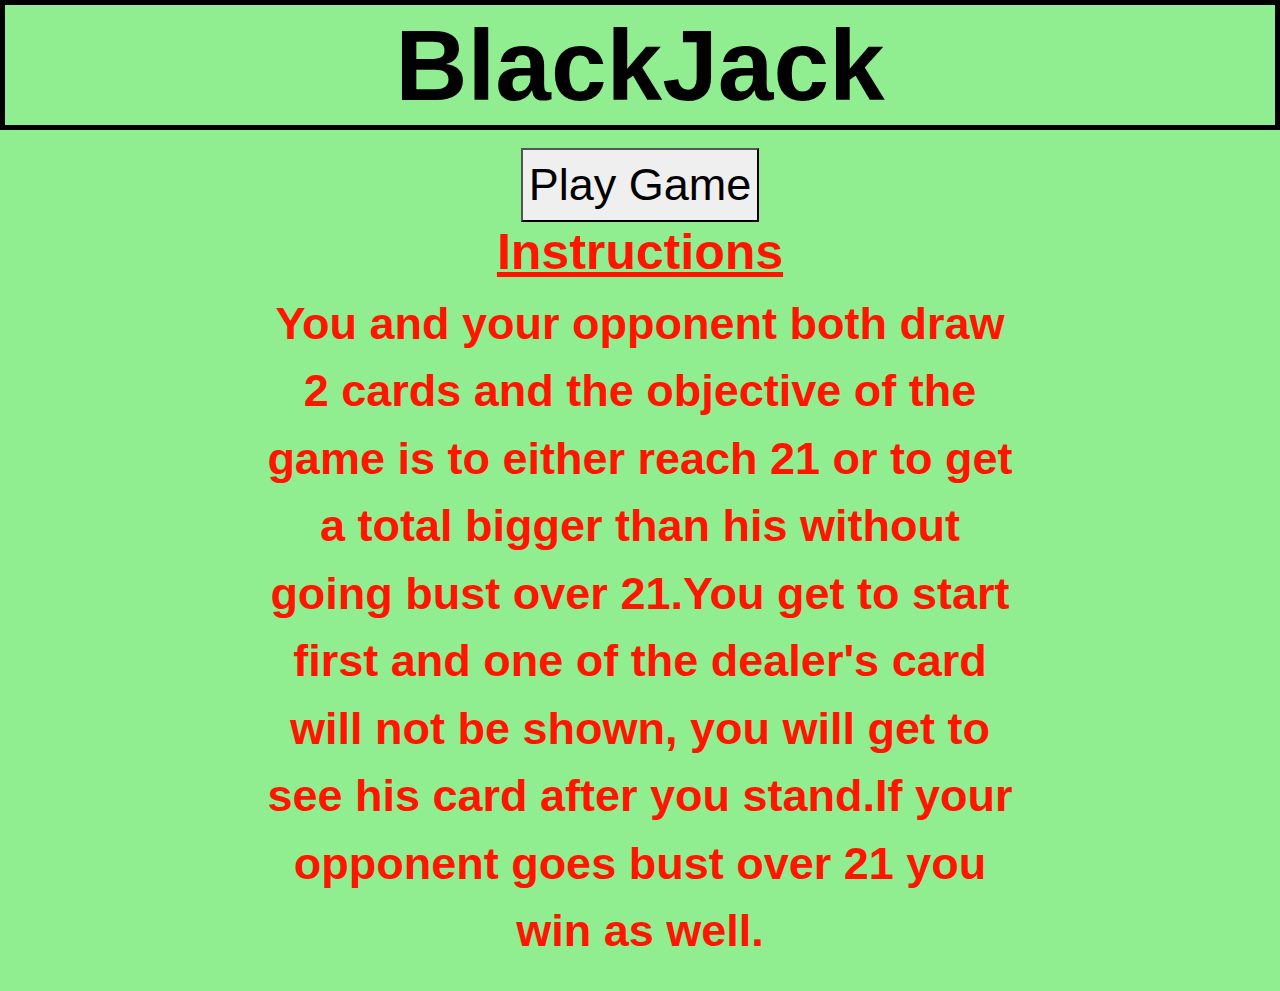
<file: Geno Black Jack HTML Game/index.html>
<!DOCTYPE html>
<html lang="en">
<head>
    <meta charset="UTF-8">
    <meta name="viewport" content="width=device-width, initial-scale=1.0">
    <link rel="stylesheet" href="https://stackpath.bootstrapcdn.com/bootstrap/4.5.2/css/bootstrap.min.css">
    <link rel="stylesheet" href="style.css">
    

    <title>Black Jack</title>
</head>
<body>

    
    <h1 style="font-weight: 600; font-size: 100px;">BlackJack</h1>
    <div id="container" class="container-box">
        <form>
            <button onclick="location.href='main.html'" type="button">
                Play Game</button>
          </form>
       
    
    <div id="instructions"><h2>Instructions</h2><p>You and your opponent both draw 2 cards and the objective of the game is to either reach 21 or to get a total bigger than his without going bust over 21.You get to start first and one of the dealer's card will not be shown, you will get to see his card after you stand.If your opponent goes bust over 21 you win as well.</p></div>
        
</body>
<script src="javascript.js"></script>
</html>
</file>
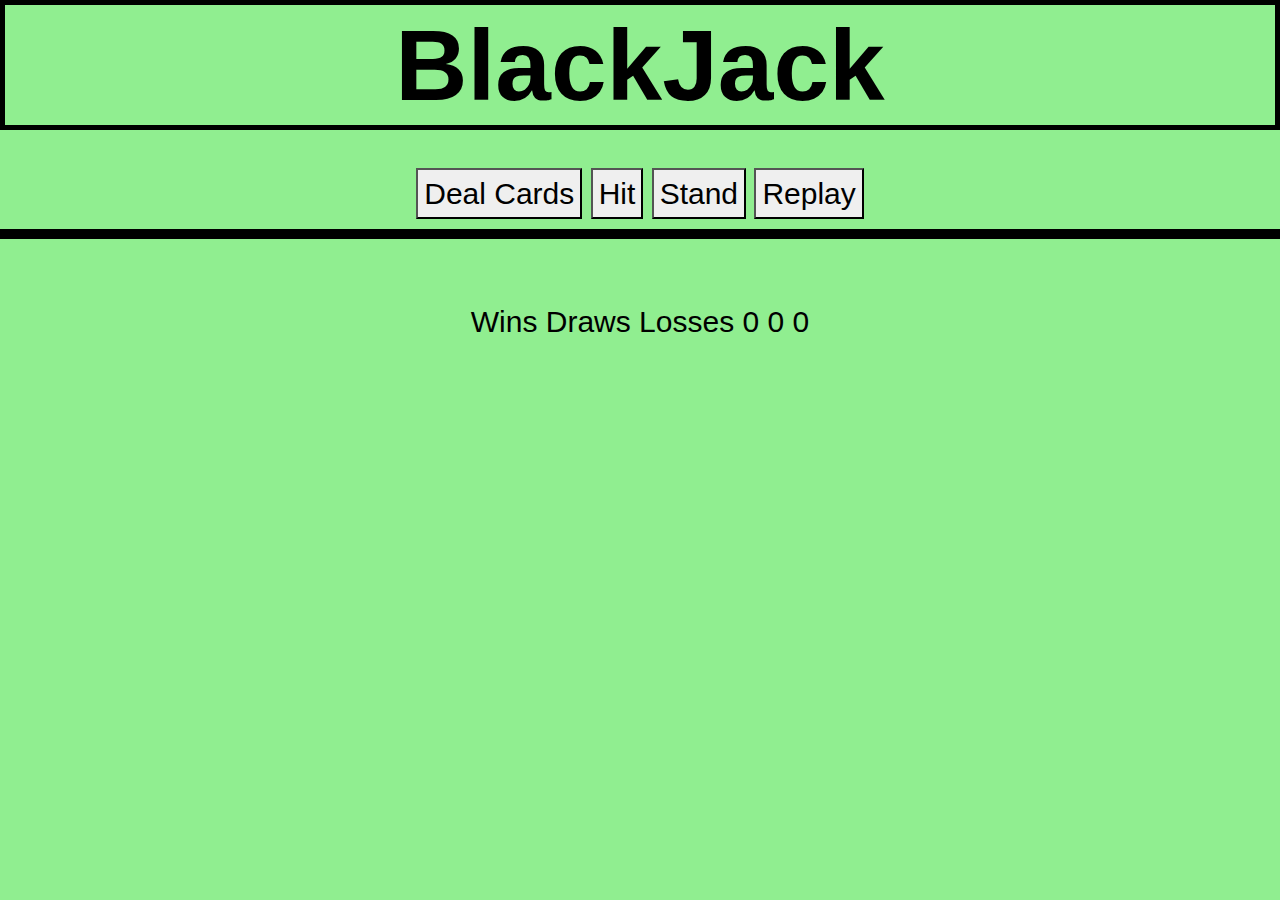
<file: Geno Black Jack HTML Game/main.html>
<!DOCTYPE html>
<html lang="en">
<head>
    <meta charset="UTF-8">
    <meta name="viewport" content="width=device-width, initial-scale=1.0">
    <link rel="stylesheet" href="https://stackpath.bootstrapcdn.com/bootstrap/4.5.2/css/bootstrap.min.css">
    <link rel="stylesheet" href="style.css">
    

    <title>Black Jack</title>
</head>
<div>
    <h1 style="font-weight: 600; font-size: 100px;">BlackJack</h1>
    <div id="container" class="container-box"></div>
    <div class="newcont">
        <button id="deal" class="buttonbox" onclick="frontEndCards()">Deal Cards</button>
        <button id="draw" class="buttonbox" onclick="hitCard()">Hit</button>
        <button id="stand" class="buttonbox" onclick="stand()" >Stand</button>
        <button id="replay" class="buttonbox" onclick="replay()">Replay</button>
    </div>
    <div class="game">
    <div id="mycards" class="mycards"></div>
    <div id="hiscards" class="hiscards"></div>
    </div>
    <div class="resultcontainer">
        <div id="myresult" class="cardsinfo"></div>
        <div id="hisresult" class="cardsinfo"></div>
    </div>
</div>
<div class="finalresults">
   <tr>
       <th>Wins</th>
       <th>Draws</th>
       <th>Losses</th>
   </tr>

   <tr>
       <td><span id="wins">0</span></td>
       <td><span id="draws">0</span></td>
       <td><span id="losses">0</span></td>
   </tr>
</div>

</body>
<script src="javascript.js"></script>
</html>
</file>
<file: Geno Black Jack HTML Game/style.css>
html,body, h1 {

    background-color: lightgreen;
    text-align: center;
    justify-content: center;
    color: black;
}

img {
    height:200px;
    width:200px;
    padding: 20px;
}



.cardsinfo{
    
    display: block;
    float:right;
    padding: 30px;
    font-size: 50px;
    font-weight: 500;
    color: black;
    
}



h1 {
    font-size: 50px;
    text-align: center;
    border: black solid 5px;
    
    
}

h2 {
    font-size: 50px;
    font-weight: 700;
    text-decoration: underline;
}
.container-box {
  
   
    margin:0 auto;
    width: 60%;
    background-color: white;
    color: rgb(255, 21, 0);
    font-weight: 800;
    padding: 10px;
    font-size: 45px;
    text-align: center;
    background-color: lightgreen;
    
    
}


.replay {
    margin: 0 auto;
    text-align: center;
    align-items: center;
    font-size: 30px;
}

.game {
    display: flex;
    flex: column;
}

.mycards {

    border: 5px solid black;
    background-color: lightskyblue;
    display: flex;
    flex-wrap: wrap;
    width: 50%;

}

.hiscards {
    border: 5px solid black;
    background-color: lightseagreen;
    display: flex;  
    flex-wrap: wrap;
    width: 50%;
    
          
   
}

.newcont {
    
    font-size: 30px;
    text-align: center;
    padding: 10px;
    
}

.resultcontainer {

    display: flex;
}

.finalresults {
    font-size: 30px;
}
</file>
